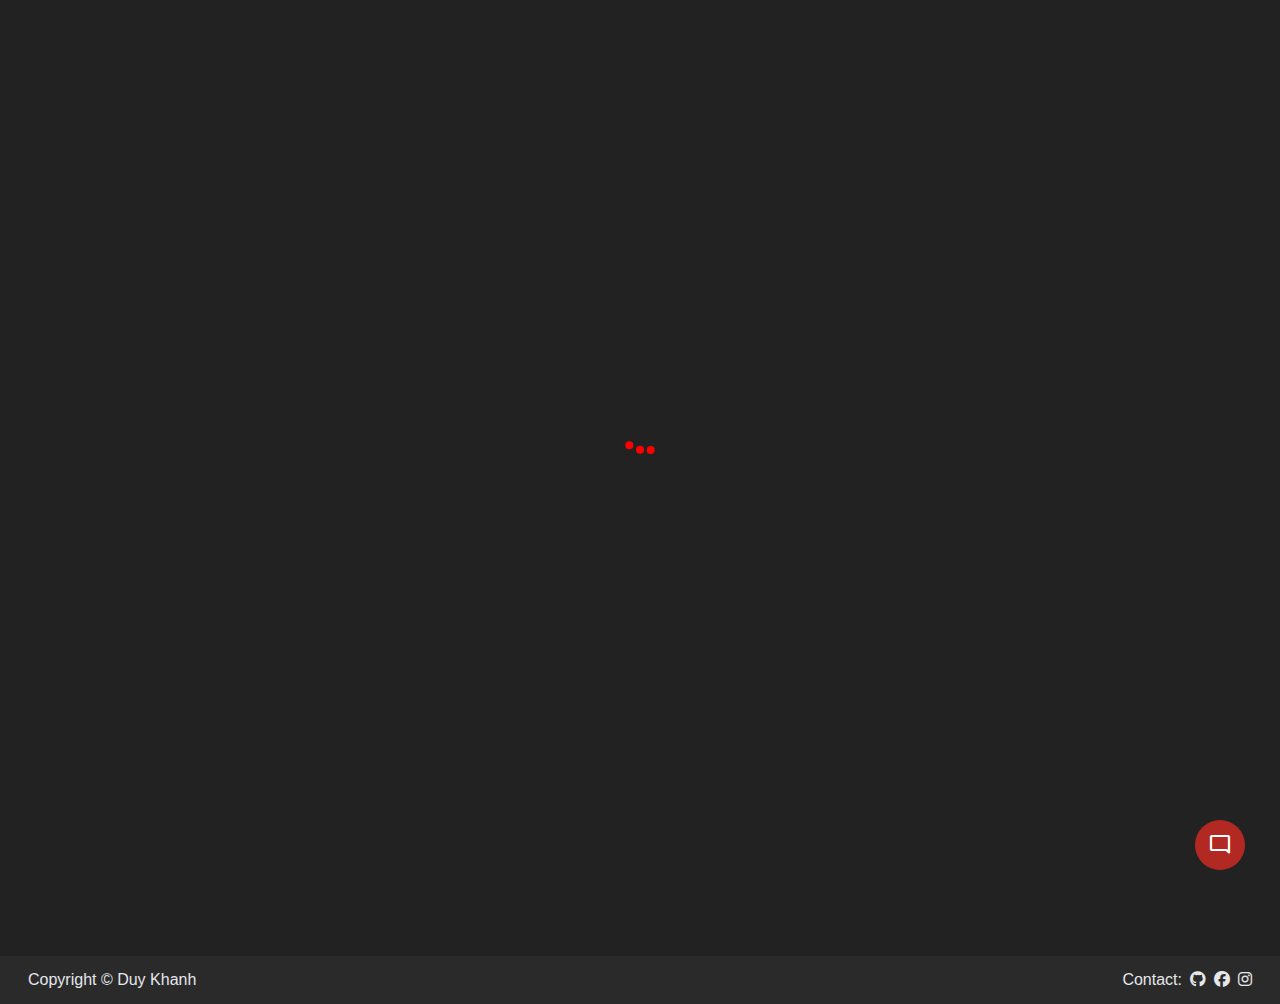
<file: index.html>
<!DOCTYPE html>
<html lang="en">
  <head>
    <!-- Google tag (gtag.js) -->
    <script async src="https://www.googletagmanager.com/gtag/js?id=G-VNJX66Z0YF"></script>
    <script>
      window.dataLayer = window.dataLayer || [];
      function gtag(){dataLayer.push(arguments);}
      gtag('js', new Date());

      gtag('config', 'G-VNJX66Z0YF');
    </script>
    <meta charset="UTF-8" />
    <meta name="viewport" content="width=device-width, initial-scale=1.0" />
    <title>Duy Khanh</title>
    <link rel="shortcut icon" href="./assets/icon.png" type="image/x-icon" />
    <link
      rel="stylesheet"
      href="https://cdnjs.cloudflare.com/ajax/libs/font-awesome/6.5.1/css/all.min.css"
    />
    <!-- Google Fonts Link For Icons -->
    <link
      rel="stylesheet"
      href="https://fonts.googleapis.com/css2?family=Material+Symbols+Outlined:opsz,wght,FILL,GRAD@48,400,0,0"
    />
    <link
      rel="stylesheet"
      href="https://fonts.googleapis.com/css2?family=Material+Symbols+Rounded:opsz,wght,FILL,GRAD@48,400,1,0"
    />
    <link
      rel="stylesheet"
      href="https://cdn.jsdelivr.net/npm/swiper@11/swiper-bundle.min.css"
    />

    <link rel="stylesheet" href="./styles/main.css" />
    <link rel="stylesheet" href="./styles/chatbot.css" />
    <link rel="stylesheet" href="./styles/home.css" />
  </head>
  <body>
    <div class="backdrop">
      <img src="./assets/loading.svg" alt="" />
    </div>
    <div class="navbar">
      <a
        href="./index.html"
        style="
          height: 100%;
          width: auto;
          font-size: 30px;
          font-family: 'Gill Sans', 'Gill Sans MT', Calibri, 'Trebuchet MS',
            sans-serif;
        "
      >
        <span>Duy Khanh</span>
      </a>
      <div style="display: flex; gap: 15px">
        <a href="./search.html">
          <i style="font-size: 25px" class="fa-solid fa-magnifying-glass"></i
        ></a>
        <div id="avatar-action-container"></div>
      </div>
    </div>
    <div class="hero-section">
      <img
        id="hero-image"
        class="hero-image fade-in"
        onload="this.style.opacity = '0.5'"
        alt=""
      />

      <div class="hero-section-info">
        <div>
          <p id="hero-title" class="hero-section-info-title"></p>
          <p
            id="hero-description"
            class="hero-section-info-description multiline-ellipsis-4"
          ></p>
          <div class="action-buttons-container">
            <a id="watch-now-btn" class="btn">
              <i class="fa-regular fa-circle-play"></i>
              <span>Watch Now</span>
            </a>
            <a id="view-info-btn" class="btn">
              <i class="fa-solid fa-circle-info"></i>
              <span>View Info</span>
            </a>
          </div>
        </div>
      </div>
      <div class="hero-preview-img-container">
        <img
          class="fade-in"
          onload="this.style.opacity = '1'"
          id="hero-preview-image"
          alt=""
        />
      </div>
    </div>

    <main></main>

    <footer>
      <p>Copyright &copy; Duy Khanh</p>
      <div>
        <p>Contact:</p>
        <a target="_blank" rel="noopener noreferrer" href="#">
          <i class="fa-brands fa-github"></i>
        </a>
        <a target="_blank" rel="noopener noreferrer" href="#">
          <i class="fa-brands fa-facebook"></i>
        </a>
        <a target="_blank" rel="noopener noreferrer" href="#">
          <i class="fa-brands fa-instagram"></i>
        </a>
      </div>
    </footer>

    <script src="https://cdn.jsdelivr.net/npm/swiper@11/swiper-bundle.min.js"></script>

    <script type="module" src="./scripts/config.js"></script>
    <script type="module" src="./scripts/home.js"></script>
  </body>
</html>
</file>
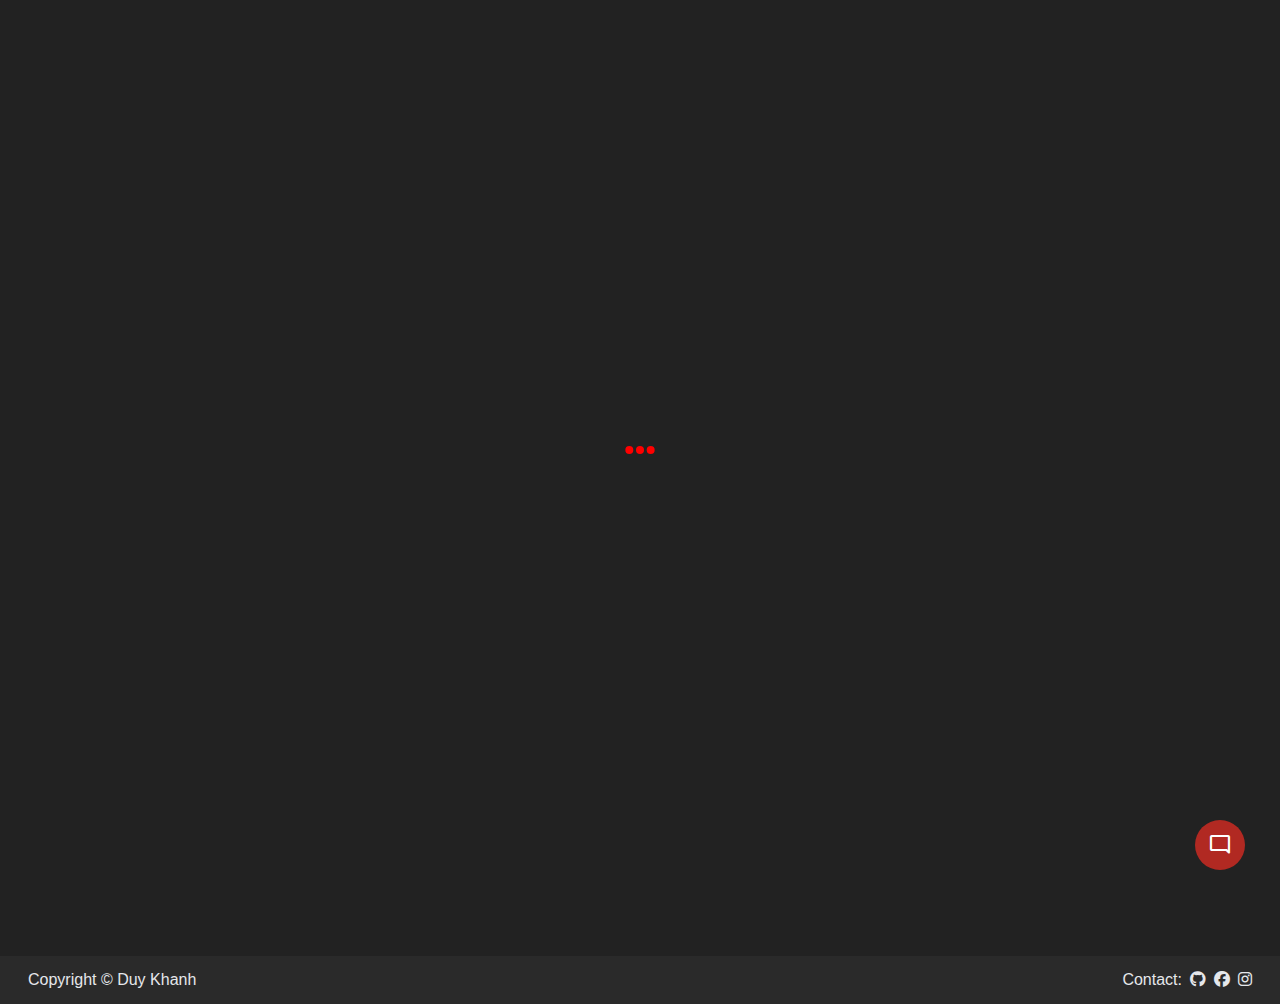
<file: info.html>
<!DOCTYPE html>
<html lang="en">
  <head>
    <!-- Google tag (gtag.js) -->
    <script async src="https://www.googletagmanager.com/gtag/js?id=G-VNJX66Z0YF"></script>
    <script>
      window.dataLayer = window.dataLayer || [];
      function gtag(){dataLayer.push(arguments);}
      gtag('js', new Date());

      gtag('config', 'G-VNJX66Z0YF');
    </script>
    <meta charset="UTF-8" />
    <meta name="viewport" content="width=device-width, initial-scale=1.0" />
    <title>Duy Khanh</title>
    <link rel="shortcut icon" href="./assets/icon.png" type="image/x-icon" />
    <link
      rel="stylesheet"
      href="https://cdnjs.cloudflare.com/ajax/libs/font-awesome/6.5.1/css/all.min.css"
    />
    <!-- Google Fonts Link For Icons -->
    <link
      rel="stylesheet"
      href="https://fonts.googleapis.com/css2?family=Material+Symbols+Outlined:opsz,wght,FILL,GRAD@48,400,0,0"
    />
    <link
      rel="stylesheet"
      href="https://fonts.googleapis.com/css2?family=Material+Symbols+Rounded:opsz,wght,FILL,GRAD@48,400,1,0"
    />
    <link
      rel="stylesheet"
      href="https://cdn.jsdelivr.net/npm/swiper@11/swiper-bundle.min.css"
    />

    <link rel="stylesheet" href="./styles/main.css" />
    <link rel="stylesheet" href="./styles/chatbot.css" />
    <link rel="stylesheet" href="./styles/info.css" />
  </head>
  <body>
    <div class="backdrop">
      <img src="./assets/loading.svg" alt="" />
    </div>
    <div class="navbar">
      <a
        href="./index.html"
        style="
          height: 100%;
          width: auto;
          font-size: 30px;
          font-family: 'Gill Sans', 'Gill Sans MT', Calibri, 'Trebuchet MS',
            sans-serif;
        "
      >
        <span>Duy Khanh</span>
      </a>
      <div style="display: flex; gap: 15px">
        <a href="./search.html">
          <i style="font-size: 25px" class="fa-solid fa-magnifying-glass"></i
        ></a>
        <div id="avatar-action-container"></div>
      </div>
    </div>

    <main>
      <div class="background-img"></div>
      <div class="banner-container">
        <div class="banner-preview-img-container">
          <img
            id="preview-img"
            onload="this.style.opacity = '1'"
            class="fade-in"
            alt=""
          />
        </div>
        <div class="banner-info-container">
          <div class="banner-info-action-btn">
            <a style="display: inline-block" id="watch-now-btn" class="btn">
              <i class="fa-regular fa-circle-play"></i>
              <span>Watch Now</span>
            </a>
          </div>
          <p id="movie-title" style="font-size: 36px; line-height: 40px"></p>
          <p
            id="movie-description"
            style="font-size: 18px; line-height: 28px; text-align: justify"
          ></p>
          <p id="release-date"></p>

          <div id="genres"></div>
        </div>
      </div>
      <div class="casts-container">
        <h1
          style="
            font-size: 24px;
            line-height: 32px;
            margin: 32px 0;
            font-weight: 500;
          "
        >
          Casts
        </h1>

        <div class="casts-grid"></div>
      </div>

      <div id="similar"></div>
    </main>

    <footer>
      <p>Copyright &copy; Duy Khanh</p>
      <div>
        <p>Contact:</p>
        <a target="_blank" rel="noopener noreferrer" href="#">
          <i class="fa-brands fa-github"></i>
        </a>
        <a target="_blank" rel="noopener noreferrer" href="#">
          <i class="fa-brands fa-facebook"></i>
        </a>
        <a target="_blank" rel="noopener noreferrer" href="#">
          <i class="fa-brands fa-instagram"></i>
        </a>
      </div>
    </footer>

    <script src="https://cdn.jsdelivr.net/npm/swiper@11/swiper-bundle.min.js"></script>

    <script type="module" src="./scripts/config.js"></script>
    <script type="module" src="./scripts/info.js"></script>
  </body>
</html>
</file>
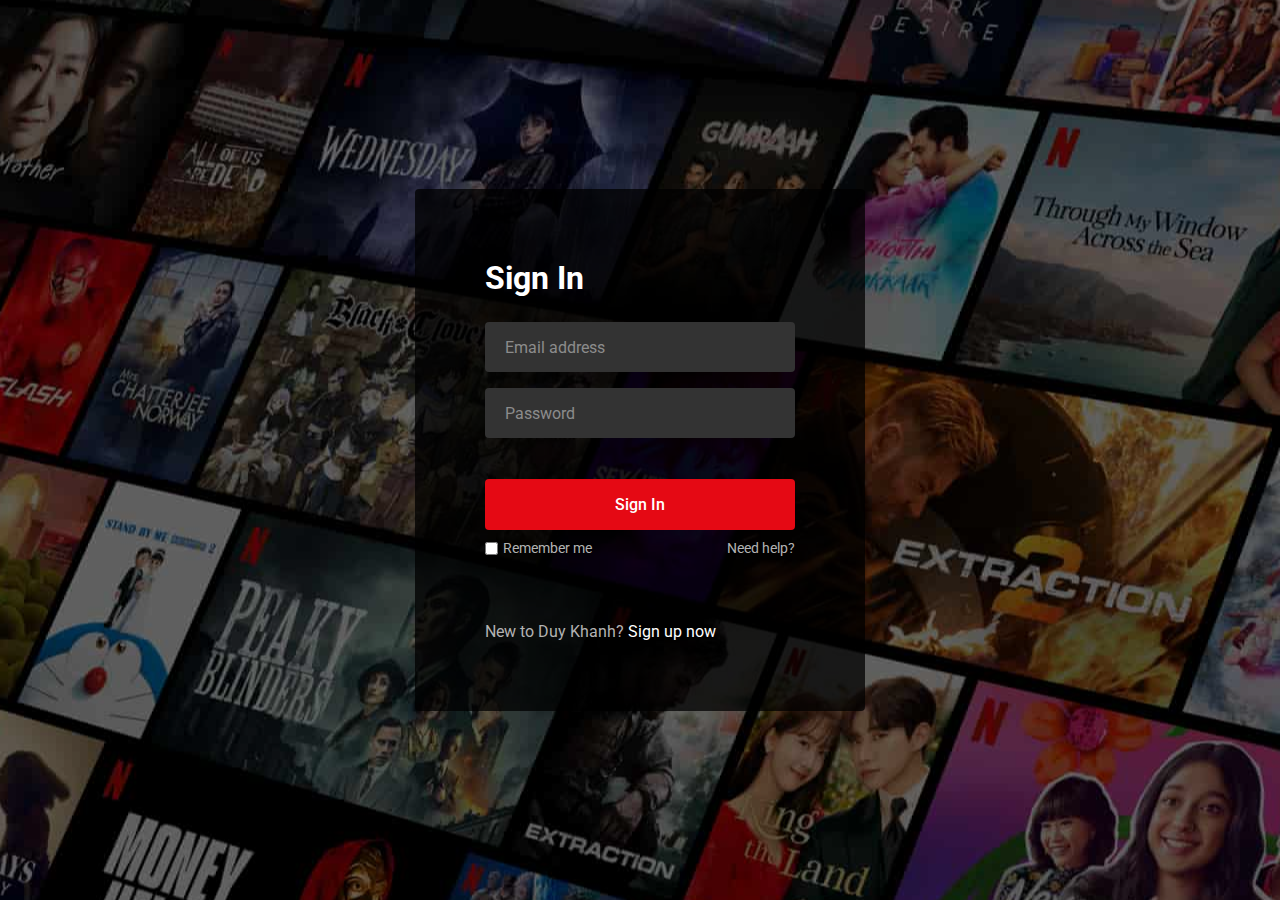
<file: login.html>
<!DOCTYPE html>
<html lang="en">
  <head>
    <meta charset="UTF-8" />
    <meta name="viewport" content="width=device-width, initial-scale=1.0" />
    <title>Login</title>
    <link rel="stylesheet" href="./styles/auth.css" />
  </head>
  <body>
    <div class="form-wrapper">
      <h2>Sign In</h2>
      <form action="#">
        <div class="form-control">
          <input id="email" type="text" required />
          <label>Email address</label>
        </div>
        <div class="form-control">
          <input id="password" type="password" required />
          <label>Password</label>
        </div>
        <button type="submit">Sign In</button>
        <div class="form-help">
          <div class="remember-me">
            <input type="checkbox" id="remember-me" />
            <label for="remember-me">Remember me</label>
          </div>
          <a href="#">Need help?</a>
        </div>
      </form>
      <p>New to Duy Khanh? <a href="./register.html">Sign up now</a></p>
    </div>

    <script src="./scripts/login.js"></script>
  </body>
</html>
</file>
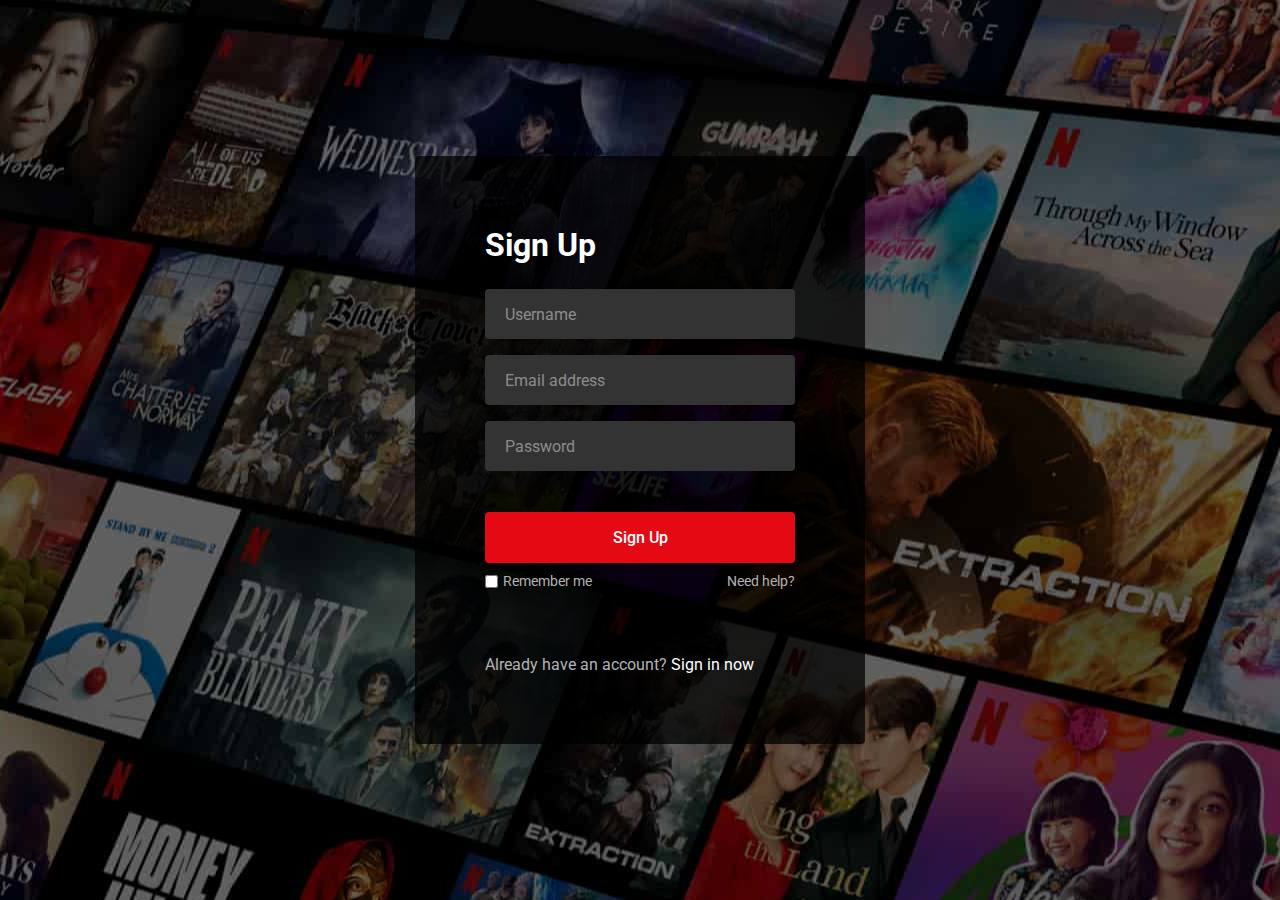
<file: register.html>
<!DOCTYPE html>
<html lang="en">
  <head>
    <meta charset="UTF-8" />
    <meta name="viewport" content="width=device-width, initial-scale=1.0" />
    <title>Register</title>
    <link rel="stylesheet" href="./styles/auth.css" />
  </head>
  <body>
    <div class="form-wrapper">
      <h2>Sign Up</h2>
      <form action="#">
        <div class="form-control">
          <input id="username" type="text" required />
          <label>Username</label>
        </div>
        <div class="form-control">
          <input id="email" type="text" required />
          <label>Email address</label>
        </div>
        <div class="form-control">
          <input id="password" type="password" required />
          <label>Password</label>
        </div>
        <button type="submit">Sign Up</button>
        <div class="form-help">
          <div class="remember-me">
            <input type="checkbox" id="remember-me" />
            <label for="remember-me">Remember me</label>
          </div>
          <a href="#">Need help?</a>
        </div>
      </form>
      <p>Already have an account? <a href="./login.html">Sign in now</a></p>
    </div>

    <script src="./scripts/register.js"></script>
  </body>
</html>
</file>
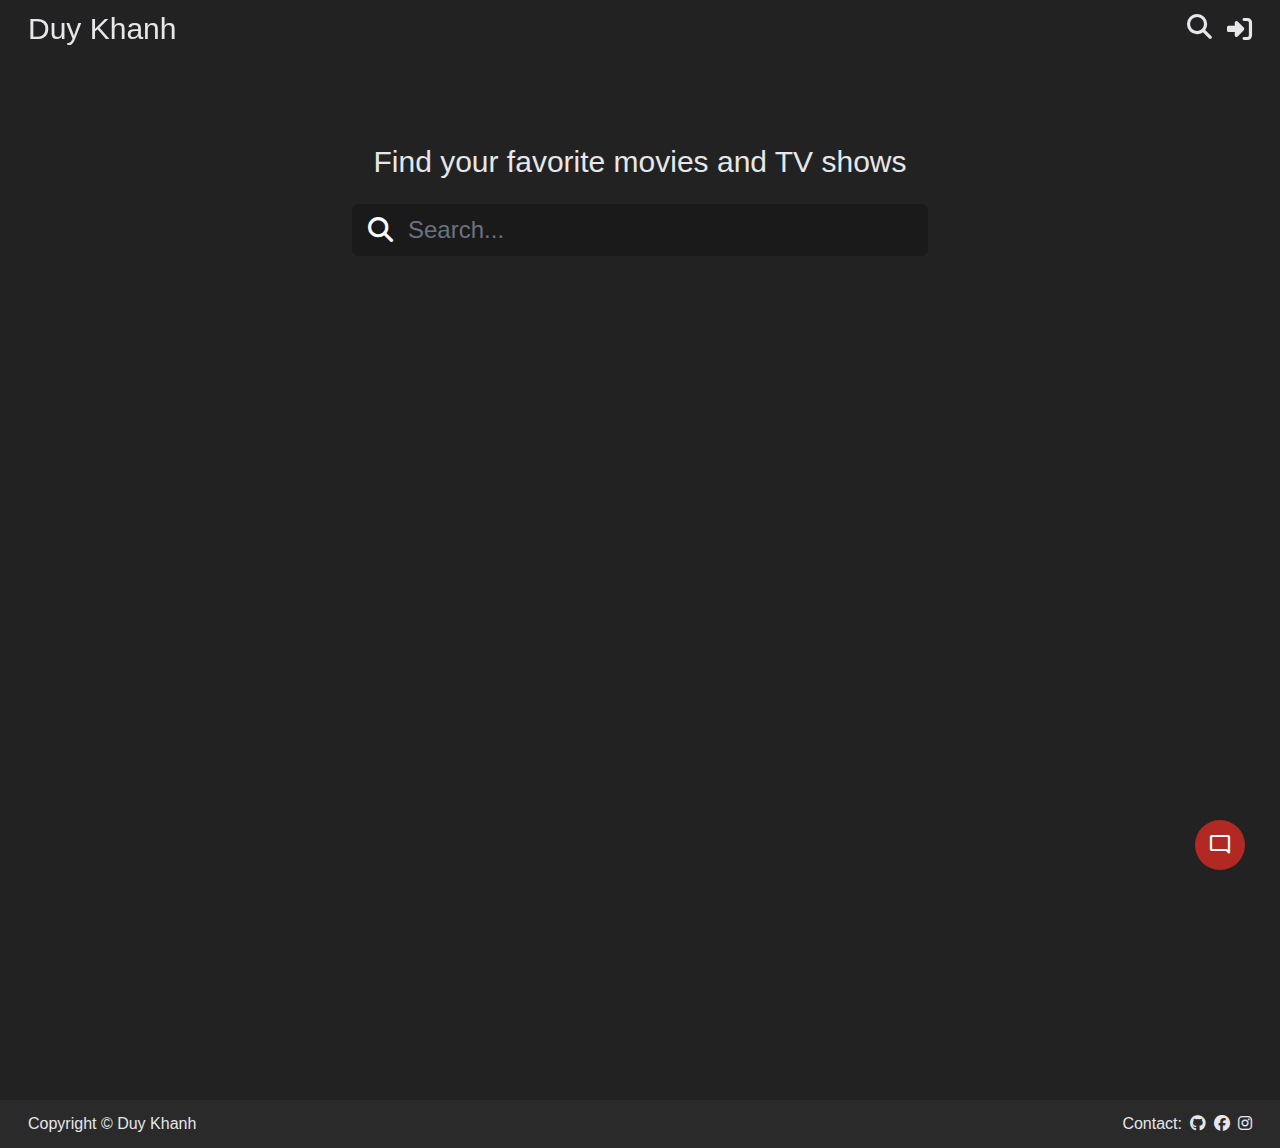
<file: search.html>
<!DOCTYPE html>
<html lang="en">

<head>
  <!-- Google tag (gtag.js) -->
  <script async src="https://www.googletagmanager.com/gtag/js?id=G-VNJX66Z0YF"></script>
  <script>
    window.dataLayer = window.dataLayer || [];
    function gtag() { dataLayer.push(arguments); }
    gtag('js', new Date());

    gtag('config', 'G-VNJX66Z0YF');
  </script>
  <meta charset="UTF-8" />
  <meta name="viewport" content="width=device-width, initial-scale=1.0" />
  <title>Search - MindX Cinema</title>
  <link rel="shortcut icon" href="./assets/icon.png" type="image/x-icon" />
  <link rel="stylesheet" href="https://cdnjs.cloudflare.com/ajax/libs/font-awesome/6.5.1/css/all.min.css" />
  <!-- Google Fonts Link For Icons -->
  <link rel="stylesheet"
    href="https://fonts.googleapis.com/css2?family=Material+Symbols+Outlined:opsz,wght,FILL,GRAD@48,400,0,0" />
  <link rel="stylesheet"
    href="https://fonts.googleapis.com/css2?family=Material+Symbols+Rounded:opsz,wght,FILL,GRAD@48,400,1,0" />
  <link rel="stylesheet" href="https://cdn.jsdelivr.net/npm/swiper@11/swiper-bundle.min.css" />

  <link rel="stylesheet" href="./styles/main.css" />
  <link rel="stylesheet" href="./styles/chatbot.css" />
  <link rel="stylesheet" href="./styles/search.css" />
</head>

<body>
  <div class="backdrop">
    <img src="./assets/loading.svg" alt="" />
  </div>
  <div class="navbar">
    <a href="./index.html" style="
          height: 100%;
          width: auto;
          font-size: 30px;
          font-family: 'Gill Sans', 'Gill Sans MT', Calibri, 'Trebuchet MS',
            sans-serif;
        ">
      <span>Duy Khanh</span>
    </a>
    <div style="display: flex; gap: 15px">
      <a href="./search.html">
        <i style="font-size: 25px" class="fa-solid fa-magnifying-glass"></i></a>
      <div id="avatar-action-container"></div>
    </div>
  </div>

  <main>
    <form method="get">
      <h1>Find your favorite movies and TV shows</h1>
      <div>
        <button type="submit">
          <i style="font-size: 25px" class="fa-solid fa-magnifying-glass"></i>
        </button>
        <input name="q" id="q" type="text" placeholder="Search..." value="" autocomplete="off" />
      </div>
    </form>

    <div id="movie-grid"></div>
  </main>

  <footer>
    <p>Copyright &copy; Duy Khanh</p>
    <div>
      <p>Contact:</p>
      <a target="_blank" rel="noopener noreferrer" href="#">
        <i class="fa-brands fa-github"></i>
      </a>
      <a target="_blank" rel="noopener noreferrer" href="#">
        <i class="fa-brands fa-facebook"></i>
      </a>
      <a target="_blank" rel="noopener noreferrer" href="#">
        <i class="fa-brands fa-instagram"></i>
      </a>
    </div>
  </footer>

  <script src="https://cdn.jsdelivr.net/npm/swiper@11/swiper-bundle.min.js"></script>

  <script type="module" src="./scripts/config.js"></script>
  <script type="module" src="./scripts/search.js"></script>
</body>

</html>
</file>
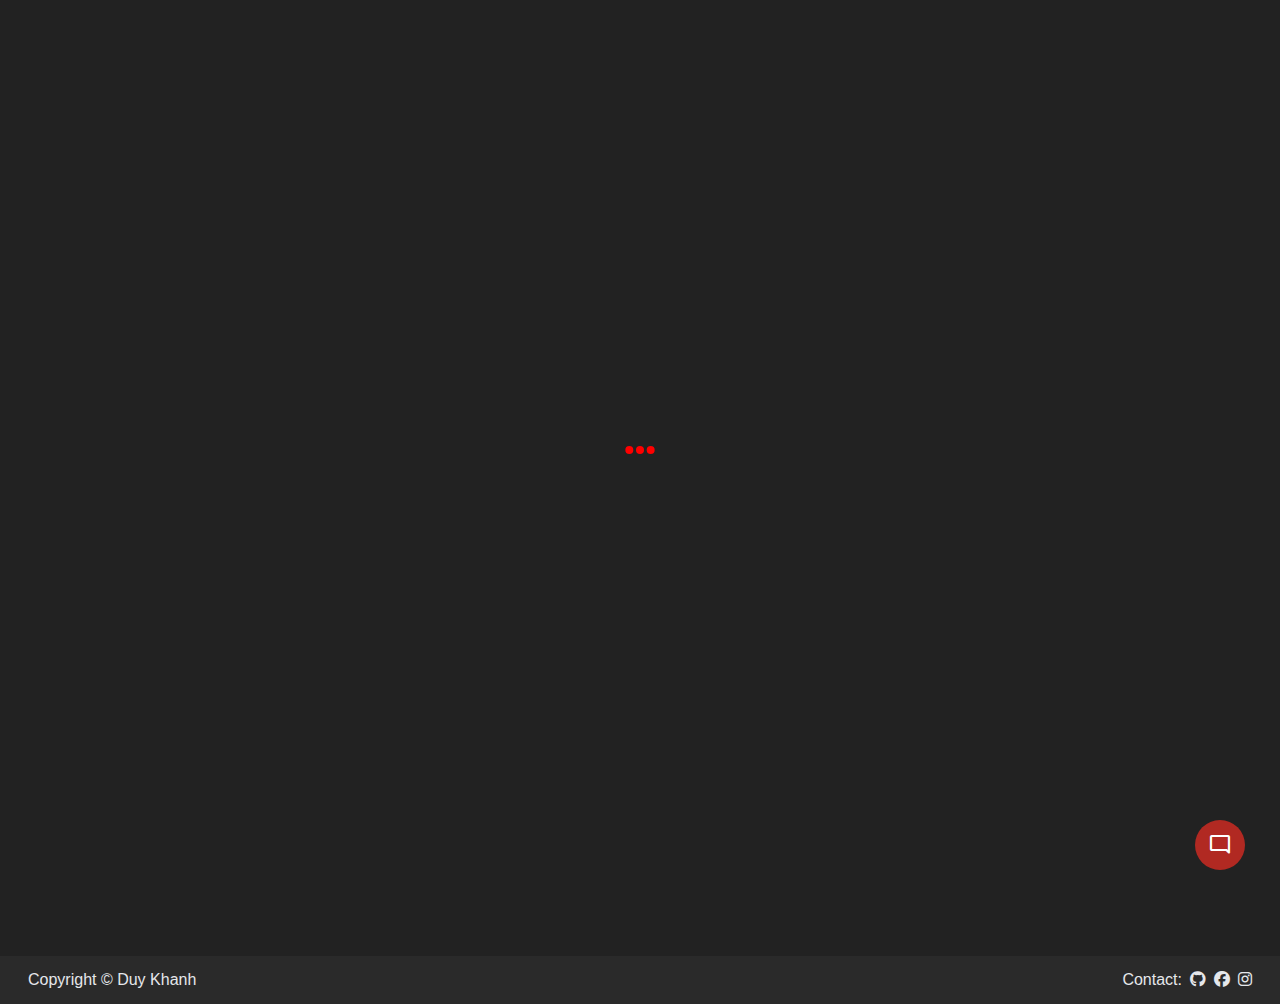
<file: watch.html>
<!DOCTYPE html>
<html lang="en">
  <head>
    <!-- Google tag (gtag.js) -->
    <script async src="https://www.googletagmanager.com/gtag/js?id=G-VNJX66Z0YF"></script>
    <script>
      window.dataLayer = window.dataLayer || [];
      function gtag(){dataLayer.push(arguments);}
      gtag('js', new Date());

      gtag('config', 'G-VNJX66Z0YF');
    </script>
    <meta charset="UTF-8" />
    <meta name="viewport" content="width=device-width, initial-scale=1.0" />
    <title>Duy Khanh</title>
    <link rel="shortcut icon" href="./assets/icon.png" type="image/x-icon" />
    <link
      rel="stylesheet"
      href="https://cdnjs.cloudflare.com/ajax/libs/font-awesome/6.5.1/css/all.min.css"
    />
    <!-- Google Fonts Link For Icons -->
    <link
      rel="stylesheet"
      href="https://fonts.googleapis.com/css2?family=Material+Symbols+Outlined:opsz,wght,FILL,GRAD@48,400,0,0"
    />
    <link
      rel="stylesheet"
      href="https://fonts.googleapis.com/css2?family=Material+Symbols+Rounded:opsz,wght,FILL,GRAD@48,400,1,0"
    />
    <link
      rel="stylesheet"
      href="https://cdn.jsdelivr.net/npm/swiper@11/swiper-bundle.min.css"
    />

    <link rel="stylesheet" href="./styles/main.css" />
    <link rel="stylesheet" href="./styles/chatbot.css" />
    <link rel="stylesheet" href="./styles/watch.css" />
  </head>
  <body>
    <div class="backdrop">
      <img src="./assets/loading.svg" alt="" />
    </div>
    <div class="navbar">
      <a
        href="./index.html"
        style="
          height: 100%;
          width: auto;
          font-size: 30px;
          font-family: 'Gill Sans', 'Gill Sans MT', Calibri, 'Trebuchet MS',
            sans-serif;
        "
      >
        <span>Duy Khanh</span>
      </a>
      <div style="display: flex; gap: 15px">
        <a href="./search.html">
          <i style="font-size: 25px" class="fa-solid fa-magnifying-glass"></i
        ></a>
        <div id="avatar-action-container"></div>
      </div>
    </div>

    <main>
      <div style="flex-grow: 1">
        <div class="iframe-container">
          <iframe title="" frameborder="0" allowfullscreen></iframe>
        </div>
        <div class="movie-info">
          <p id="movie-title"></p>
          <p id="movie-description"></p>
          <p id="release-date"></p>
        </div>

        <div id="comment-box-container"></div>

        <div
          id="comments"
          class="d-flex flex-column align-items-stretch gap-3"
        ></div>
      </div>
      <div id="similar"></div>
    </main>

    <footer>
      <p>Copyright &copy; Duy Khanh</p>
      <div>
        <p>Contact:</p>
        <a target="_blank" rel="noopener noreferrer" href="#">
          <i class="fa-brands fa-github"></i>
        </a>
        <a target="_blank" rel="noopener noreferrer" href="#">
          <i class="fa-brands fa-facebook"></i>
        </a>
        <a target="_blank" rel="noopener noreferrer" href="#">
          <i class="fa-brands fa-instagram"></i>
        </a>
      </div>
    </footer>

    <script src="https://cdn.jsdelivr.net/npm/swiper@11/swiper-bundle.min.js"></script>

    <script type="module" src="./scripts/config.js"></script>
    <script type="module" src="./scripts/watch.js"></script>
  </body>
</html>
</file>
<file: styles/main.css>
* {
  margin: 0;
  padding: 0;
  box-sizing: border-box;
}

:root {
  --dark-lighten: #2a2a2a;
  --dark: #222;
  --dark-darken: #1a1a1a;
  --orange: #ff4112;
  --red: #b12922;
  --gray-100: #f3f4f6;
  --gray-200: #e5e7eb;

  --swiper-theme-color: #b12922 !important;
}

body {
  font-family: Arial, Helvetica, sans-serif;
  background: var(--dark);
  color: var(--gray-200);
  min-height: 100vh;
  overflow-x: hidden;
}

a {
  color: inherit;
  text-decoration: none;
}

.fade-in {
  opacity: 0;
  transition: 0.3s;
}

.multiline-ellipsis-4 {
  display: -webkit-box;
  -webkit-line-clamp: 4;
  -webkit-box-orient: vertical;
  overflow: hidden;
}

.multiline-ellipsis-2 {
  display: -webkit-box;
  -webkit-line-clamp: 2;
  -webkit-box-orient: vertical;
  overflow: hidden;
}

.btn {
  outline: none;
  border: none;
  background: var(--dark-lighten);
  color: white;
  transition: 0.3s;
  padding: 12px 24px;
  border-radius: 6px;
  display: flex;
  align-items: center;
  gap: 8px;
  white-space: nowrap;
}

.btn:hover {
  background: var(--dark-darken);
}

.navbar {
  position: fixed;
  top: 0;
  left: 0;
  right: 0;
  width: 100vw;
  padding: 12px 28px;
  height: 60px;
  z-index: 50;
  display: flex;
  justify-content: space-between;
  align-items: center;
  transition: 0.3s;
  background: transparent;
  border-bottom: 2px solid transparent;
}

.navbar-background-visible {
  background: var(--dark);
  border-bottom: 2px solid var(--dark-lighten);
}

.backdrop {
  position: fixed;
  top: 0;
  left: 0;
  width: 100vw;
  height: 100vh;
  background: var(--dark);
  display: flex;
  justify-content: center;
  align-items: center;
  transition: 0.3s;
  z-index: 100;
}

.backdrop-hidden {
  opacity: 0;
  visibility: hidden;
}

footer {
  display: flex;
  justify-content: space-between;
  align-items: center;
  height: 48px;
  margin-top: 56px;
  padding: 0 28px;
  background: var(--dark-lighten);
}

footer > div {
  display: flex;
  align-items: center;
  gap: 8px;
}

.swiper {
  width: 100vw;
}

.swiper-wrapper {
  padding-left: 3vw !important;
  padding-right: 3vw !important;
}

.movie-card {
  border-radius: 8px;
  overflow: hidden;
  cursor: pointer;
  display: flex;
  flex-direction: column;
  align-items: stretch;
  background: var(--dark-darken);
  transition: 0.3s;
}

.movie-card img {
  height: 300px;
  width: 200px;
  object-fit: cover;
}

.movie-card p {
  margin: 8px;
  height: 36px;
  overflow: hidden;
  transition: 0.3s;
}

.movie-card:hover {
  opacity: 0.8;
}

.movie-card:hover p {
  color: var(--red);
}

.section h2 {
  font-weight: 500;
  font-size: 24px;
  line-height: 32px;
  margin: 32px 3vw 12px 3vw;
}

.avatar-action {
  position: relative;
  cursor: pointer;
}

.avatar-action img {
  width: 25px;
  height: 25px;
  border-radius: 9999px;
}

.popup {
  opacity: 0;
  visibility: hidden;
  position: absolute;
  transition: 0.3s;
  z-index: 2;
  right: 0;
  transform: translateY(-5px);
  box-shadow: 0 0 10px gray;
  border-radius: 6px;
  overflow: hidden;
  width: max-content;
}

.popup-left {
  right: unset;
  left: 0;
}

.popup .action-button {
  cursor: pointer;
  width: 100%;
  text-wrap: nowrap;
  border: none;
  outline: none;
  background: white;
  padding: 8px 12px;
  display: flex;
  align-items: center;
  gap: 6px;
  background: white;
  transition: 0.3s;
}

.popup .action-button:hover {
  background: #e8e8e8;
}

.popup .action-button i {
  font-size: 14px !important;
}
.popup .action-button {
  font-size: 14px !important;
}

.avatar-action:focus-within .popup {
  opacity: 1;
  visibility: visible;
  transform: translateY(0);
}
</file>
<file: styles/chatbot.css>
.chatbot-toggler {
  z-index: 99999;
  position: fixed;
  bottom: 30px;
  right: 35px;
  outline: none;
  border: none;
  height: 50px;
  width: 50px;
  display: flex;
  cursor: pointer;
  align-items: center;
  justify-content: center;
  border-radius: 50%;
  background: var(--red);
  transition: all 0.2s ease;
}
body.show-chatbot .chatbot-toggler {
  transform: rotate(90deg);
}
.chatbot-toggler span {
  color: #fff;
  position: absolute;
}
.chatbot-toggler span:last-child,
body.show-chatbot .chatbot-toggler span:first-child {
  opacity: 0;
}
body.show-chatbot .chatbot-toggler span:last-child {
  opacity: 1;
}
.chatbot {
  z-index: 99999;
  position: fixed;
  right: 35px;
  bottom: 90px;
  width: 420px;
  background: #fff;
  border-radius: 15px;
  overflow: hidden;
  opacity: 0;
  pointer-events: none;
  transform: scale(0.5);
  transform-origin: bottom right;
  box-shadow: 0 0 128px 0 rgba(0, 0, 0, 0.1),
    0 32px 64px -48px rgba(0, 0, 0, 0.5);
  transition: all 0.1s ease;
}
body.show-chatbot .chatbot {
  opacity: 1;
  pointer-events: auto;
  transform: scale(1);
}
.chatbot header {
  padding: 16px 0;
  position: relative;
  text-align: center;
  color: #fff;
  background: var(--red);
  box-shadow: 0 2px 10px rgba(0, 0, 0, 0.1);
}
.chatbot header span {
  position: absolute;
  right: 15px;
  top: 50%;
  display: none;
  cursor: pointer;
  transform: translateY(-50%);
}
header h2 {
  font-size: 1.4rem;
}
.chatbot .chatbox {
  overflow-y: auto;
  height: 510px;
  padding: 30px 20px 100px;
}
.chatbot :where(.chatbox, textarea)::-webkit-scrollbar {
  width: 6px;
}
.chatbot :where(.chatbox, textarea)::-webkit-scrollbar-track {
  background: #fff;
  border-radius: 25px;
}
.chatbot :where(.chatbox, textarea)::-webkit-scrollbar-thumb {
  background: #ccc;
  border-radius: 25px;
}
.chatbox .chat {
  display: flex;
  list-style: none;
}
.chatbox .outgoing {
  margin: 20px 0;
  justify-content: flex-end;
}
.chatbox .incoming span {
  width: 32px;
  height: 32px;
  color: #fff;
  cursor: default;
  text-align: center;
  line-height: 32px;
  align-self: flex-end;
  background: var(--red);
  border-radius: 4px;
  margin: 0 10px 7px 0;
}
.chatbox .chat p {
  white-space: pre-wrap;
  padding: 12px 16px;
  border-radius: 10px 10px 0 10px;
  max-width: 75%;
  color: #fff;
  font-size: 0.95rem;
  background: var(--red);
}
.chatbox .incoming p {
  border-radius: 10px 10px 10px 0;
}
.chatbox .chat p.error {
  color: #721c24;
  background: #f8d7da;
}
.chatbox .incoming p {
  color: #000;
  background: #f2f2f2;
}
.chatbot .chat-input {
  display: flex;
  gap: 5px;
  position: absolute;
  bottom: 0;
  width: 100%;
  background: #fff;
  padding: 3px 20px;
  border-top: 1px solid #ddd;
}
.chat-input textarea {
  height: 55px;
  width: 100%;
  border: none;
  outline: none;
  resize: none;
  max-height: 180px;
  padding: 15px 15px 15px 0;
  font-size: 0.95rem;
}
.chat-input span {
  align-self: flex-end;
  color: var(--red);
  cursor: pointer;
  height: 55px;
  display: flex;
  align-items: center;
  visibility: hidden;
  font-size: 1.35rem;
}
.chat-input textarea:valid ~ span {
  visibility: visible;
}

@media (max-width: 490px) {
  .chatbot-toggler {
    right: 20px;
    bottom: 20px;
  }
  .chatbot {
    right: 0;
    bottom: 0;
    height: 100%;
    border-radius: 0;
    width: 100%;
  }
  .chatbot .chatbox {
    height: 90%;
    padding: 25px 15px 100px;
  }
  .chatbot .chat-input {
    padding: 5px 15px;
  }
  .chatbot header span {
    display: block;
  }
}
</file>
<file: styles/home.css>
.hero-section {
  position: relative;
  width: 100vw;
  height: 100vh;
  display: flex;
  justify-content: space-between;
  align-items: center;
  gap: 24px;
  padding: 0 40px;
}

.hero-image {
  width: 100vw;
  height: 100vh;
  position: absolute;
  top: 0;
  left: 0;
  object-fit: cover;
}

.hero-section-info {
  z-index: 10;
  width: auto;
  display: flex;
  flex: 1 1 0%;
  justify-content: center;
  align-items: center;
}

.hero-section-info > div {
  display: flex;
  flex-direction: column;
  align-items: start;
  gap: 16px;
}

.hero-section-info-title {
  font-size: 48px;
  line-height: 1;
  color: var(--gray-100);
  max-width: 576px;
}

.hero-section-info-description {
  font-size: 20px;
  line-height: 28px;
  max-width: 576px;
  color: var(--gray-100);
  text-align: justify;
}

.action-buttons-container {
  display: flex;
  gap: 12px;
  justify-content: center;
  flex-wrap: wrap;
}

.hero-preview-img-container {
  display: flex;
  flex: 1 1 0%;
  justify-content: center;
  align-items: center;
  min-width: 300px;
}

.hero-preview-img-container img {
  z-index: 10;
  width: 300px;
  border-radius: 12px;
}

@media screen and (max-width: 768px) {
  .hero-preview-img-container {
    display: none;
  }
}
</file>
<file: styles/info.css>
main {
  position: relative;
  min-height: 100vh;
}

.background-img {
  mask-image: linear-gradient(rgba(0, 0, 0, 1), transparent);
  background-repeat: no-repeat;
  background-size: cover;
  width: 100vw;
  height: 500px;
  position: absolute;
  top: 0;
  left: 0;
  opacity: 0.5;
  display: block;
  z-index: -1;
  background-position: 50%;
}

.banner-container {
  padding: 208px 80px 0 80px;
  display: flex;
  gap: 20px;
}

.banner-preview-img-container {
  width: 300px;
  flex-shrink: 0;
  display: flex;
  justify-content: center;
  align-items: start;
}

.banner-preview-img-container img {
  border-radius: 12px;
}

.banner-info-container {
  display: flex;
  flex-direction: column;
  justify-content: start;
  gap: 12px;
}

.casts-container {
  margin-top: 80px;
  padding: 0 80px;
}

.casts-grid {
  display: grid;
  gap: 24px;
  grid-template-columns: repeat(auto-fill, minmax(150px, 1fr));
}

.casts-grid > div {
  display: flex;
  flex-direction: column;
  align-items: center;
  gap: 8px;
}

.casts-grid > div img {
  width: 100%;
  height: auto;
  object-fit: cover;
  border-radius: 12px;
}

#genres {
  display: flex;
  gap: 8px;
  flex-wrap: wrap;
}

#genres span {
  background: var(--dark-lighten);
  border: 1px solid white;
  padding: 4px 12px;
  border-radius: 9999px;
  white-space: nowrap;
}

@media screen and (max-width: 768px) {
  .banner-container {
    flex-direction: column;
    align-items: center;
    padding: 208px 30px 0 30px;
  }

  .casts-container {
    padding: 0 30px;
  }

  .banner-info-action-btn {
    display: flex;
    justify-content: center;
  }
}
</file>
<file: styles/auth.css>
@import url("https://fonts.googleapis.com/css2?family=Roboto:wght@400;500;600;700&display=swap");

* {
  margin: 0;
  padding: 0;
  box-sizing: border-box;
  font-family: "Roboto", sans-serif;
}

body {
  background: #000;
}

body::before {
  content: "";
  position: absolute;
  left: 0;
  top: 0;
  opacity: 0.5;
  width: 100%;
  height: 100%;
  background: url("../assets/hero-img.jpg");
  background-position: center;
}

nav {
  position: fixed;
  padding: 25px 60px;
  z-index: 1;
}

nav a img {
  width: 167px;
}

.form-wrapper {
  position: absolute;
  left: 50%;
  top: 50%;
  border-radius: 4px;
  padding: 70px;
  width: 450px;
  transform: translate(-50%, -50%);
  background: rgba(0, 0, 0, 0.75);
}

.form-wrapper h2 {
  color: #fff;
  font-size: 2rem;
}

.form-wrapper form {
  margin: 25px 0 65px;
}

form .form-control {
  height: 50px;
  position: relative;
  margin-bottom: 16px;
}

.form-control input {
  height: 100%;
  width: 100%;
  background: #333;
  border: none;
  outline: none;
  border-radius: 4px;
  color: #fff;
  font-size: 1rem;
  padding: 0 20px;
}

.form-control input:is(:focus, :valid) {
  background: #444;
  padding: 16px 20px 0;
}

.form-control label {
  position: absolute;
  left: 20px;
  top: 50%;
  transform: translateY(-50%);
  font-size: 1rem;
  pointer-events: none;
  color: #8c8c8c;
  transition: all 0.1s ease;
}

.form-control input:is(:focus, :valid) ~ label {
  font-size: 0.75rem;
  transform: translateY(-130%);
}

form button {
  width: 100%;
  padding: 16px 0;
  font-size: 1rem;
  background: #e50914;
  color: #fff;
  font-weight: 500;
  border-radius: 4px;
  border: none;
  outline: none;
  margin: 25px 0 10px;
  cursor: pointer;
  transition: 0.1s ease;
}

form button:hover {
  background: #c40812;
}

.form-wrapper a {
  text-decoration: none;
}

.form-wrapper a:hover {
  text-decoration: underline;
}

.form-wrapper :where(label, p, small, a) {
  color: #b3b3b3;
}

form .form-help {
  display: flex;
  justify-content: space-between;
}

form .remember-me {
  display: flex;
}

form .remember-me input {
  margin-right: 5px;
  accent-color: #b3b3b3;
}

form .form-help :where(label, a) {
  font-size: 0.9rem;
}

.form-wrapper p a {
  color: #fff;
}

.form-wrapper small {
  display: block;
  margin-top: 15px;
  color: #b3b3b3;
}

.form-wrapper small a {
  color: #0071eb;
}

@media (max-width: 740px) {
  body::before {
    display: none;
  }

  nav,
  .form-wrapper {
    padding: 20px;
  }

  nav a img {
    width: 140px;
  }

  .form-wrapper {
    width: 100%;
    top: 43%;
  }

  .form-wrapper form {
    margin: 25px 0 40px;
  }
}
</file>
<file: styles/search.css>
main {
  min-height: 100vh;
}

form {
  display: flex;
  flex-direction: column;
  align-items: center;
  justify-content: center;
  margin: 144px 32px 0 32px;
}

form h1 {
  text-align: center;
  font-size: 30px;
  line-height: 36px;
  margin-bottom: 24px;
  font-weight: 500;
}

form > div {
  width: 100%;
  max-width: 576px;
  position: relative;
}

form button {
  position: absolute;
  top: 50%;
  left: 16px;
  transform: translateY(-50%);
  outline: none;
  border: none;
  background: none;
  color: white;
}

form input {
  outline: none;
  border: none;
  width: 100%;
  height: 100%;
  padding: 12px 12px 12px 56px;
  font-size: 24px;
  line-height: 32px;
  background: var(--dark-darken);
  color: var(--gray-100);
  border-radius: 6px;
}

form input::placeholder {
  color: #6b7280;
}

#movie-grid {
  margin: 96px 80px 96px 80px;
}

#movie-grid > h1 {
  font-size: 24px;
  line-height: 32px;
  margin-bottom: 32px;
  font-weight: 500;
}

#movie-grid > div {
  display: grid;
  justify-content: center;
  gap: 20px;
  grid-template-columns: repeat(auto-fill, minmax(150px, 1fr));
}
</file>
<file: styles/watch.css>
main {
  display: flex;
  padding: 0 20px;
  gap: 32px;
  margin: 112px auto 0 auto;
  max-width: 1200px;
}

.iframe-container {
  position: relative;
  height: 0;
  width: 100%;
  padding-bottom: 56.25%;
}
.iframe-container iframe {
  position: absolute;
  top: 0;
  left: 0;
  width: 100%;
  height: 100%;
}

.movie-info {
  margin: 40px 0;
  display: flex;
  flex-direction: column;
  align-items: start;
  gap: 16px;
}

#movie-title {
  font-size: 24px;
  line-height: 32px;
  transition: 0.3s;
}

#similar {
  flex-shrink: 0;
  width: 320px;
  display: flex;
  flex-direction: column;
  gap: 16px;
  overflow-y: auto;
  max-height: 100vh;
}

#similar > a > div {
  display: flex;
  gap: 16px;
  padding-right: 20px;
  cursor: pointer;
}

#similar > a > div img {
  width: 80px;
  height: 120px;
  object-fit: cover;
  transition: 0.3s;
}

#similar > a > div > div {
  padding: 12px 0;
  transition: 0.3s;
}

#similar > a > div:hover img {
  filter: brightness(75%);
}

#similar > a > div:hover div {
  color: var(--orange);
}

.comment-form {
  display: flex;
  align-items: center;
  gap: 10px;
}

.comment-form img {
  width: 35px;
  height: 35px;
  border-radius: 9999px;
  object-fit: cover;
  flex-shrink: 0;
}

.comment-form > div {
  flex-grow: 1;
  position: relative;
}

.comment-form input {
  outline: none;
  border: none;
  border-radius: 9999px;
  background: var(--dark-lighten);
  color: white;
  width: 100%;
  height: 40px;
  padding: 0 20px;
  font-size: 15px;
}

.comment-form input::placeholder {
  color: #9da1ab;
}

.comment-form button {
  cursor: pointer;
  outline: none;
  border: none;
  background: none;
  position: absolute;
  top: 50%;
  right: 12px;
  transform: translateY(-50%);
  color: white;
  font-size: 16px;
}

#comments {
  display: flex;
  flex-direction: column;
  gap: 15px;
  margin: 15px 0;
}

.comment-item {
  display: flex;
  align-items: start;
  gap: 10px;
}

.comment-item > img {
  width: 35px;
  height: 35px;
  border-radius: 9999px;
  object-fit: cover;
  flex-shrink: 0;
}

.comment-item > div > div {
  border-radius: 18px;
  background: var(--dark-lighten);
  padding: 12px;
}

.comment-item > div > p {
  color: #9da1ab;
  margin-top: 5px;
  margin-left: 10px;
  font-size: 14px;
}

/* Subtitle Styles */
#subtitle-container {
  position: absolute;
  bottom: 80px;
  left: 50%;
  transform: translateX(-50%);
  text-align: center;
  z-index: 1000;
  pointer-events: none;
  max-width: 90%;
}

#subtitle-text {
  background: rgba(0, 0, 0, 0.75);
  color: white;
  padding: 10px 20px;
  border-radius: 5px;
  font-size: 18px;
  font-weight: 500;
  text-shadow: 2px 2px 4px rgba(0, 0, 0, 0.8);
  line-height: 1.4;
  display: none;
  word-wrap: break-word;
}

#subtitle-toggle,
#subtitle-play-pause,
#subtitle-sync-toggle,
#subtitle-upload {
  position: fixed;
  bottom: 20px;
  width: 50px;
  height: 50px;
  border-radius: 50%;
  color: white;
  border: none;
  cursor: pointer;
  font-size: 20px;
  z-index: 1001;
  display: flex;
  align-items: center;
  justify-content: center;
  box-shadow: 0 4px 6px rgba(0, 0, 0, 0.3);
  transition: all 0.3s;
}

#subtitle-toggle {
  right: 20px;
  background: var(--red, #e50914);
}

#subtitle-play-pause {
  right: 80px;
  background: var(--orange, #ff6b35);
}

#subtitle-sync-toggle {
  right: 140px;
  background: var(--blue, #007bff);
}

#subtitle-upload {
  right: 200px;
  background: var(--green, #28a745);
}

#subtitle-toggle:hover,
#subtitle-play-pause:hover,
#subtitle-sync-toggle:hover,
#subtitle-upload:hover {
  transform: scale(1.1);
}

#subtitle-sync-controls {
  position: fixed;
  bottom: 80px;
  right: 20px;
  background: rgba(0, 0, 0, 0.9);
  padding: 15px;
  border-radius: 10px;
  z-index: 1002;
  color: white;
  font-size: 14px;
  min-width: 250px;
}

#subtitle-sync-controls button {
  background: var(--red, #e50914);
  color: white;
  border: none;
  padding: 5px 10px;
  border-radius: 5px;
  cursor: pointer;
  font-size: 12px;
  transition: background 0.3s;
}

#subtitle-sync-controls button:hover {
  background: var(--orange, #ff6b35);
}

#subtitle-loading {
  position: fixed;
  top: 50%;
  left: 50%;
  transform: translate(-50%, -50%);
  background: rgba(0, 0, 0, 0.9);
  color: white;
  padding: 20px 30px;
  border-radius: 10px;
  z-index: 2000;
  font-size: 16px;
  box-shadow: 0 4px 6px rgba(0, 0, 0, 0.3);
}

@media screen and (max-width: 768px) {
  main {
    flex-direction: column;
  }

  #similar {
    width: auto;
    max-height: none;
  }

  #subtitle-text {
    font-size: 16px;
    padding: 8px 15px;
  }

  #subtitle-toggle,
  #subtitle-play-pause,
  #subtitle-sync-toggle,
  #subtitle-upload {
    width: 45px;
    height: 45px;
    font-size: 18px;
  }

  #subtitle-toggle {
    right: 10px;
  }

  #subtitle-play-pause {
    right: 65px;
  }

  #subtitle-sync-toggle {
    right: 120px;
  }

  #subtitle-upload {
    right: 175px;
  }

  #subtitle-sync-controls {
    right: 10px;
    bottom: 70px;
    min-width: 200px;
    font-size: 12px;
  }
}
</file>
